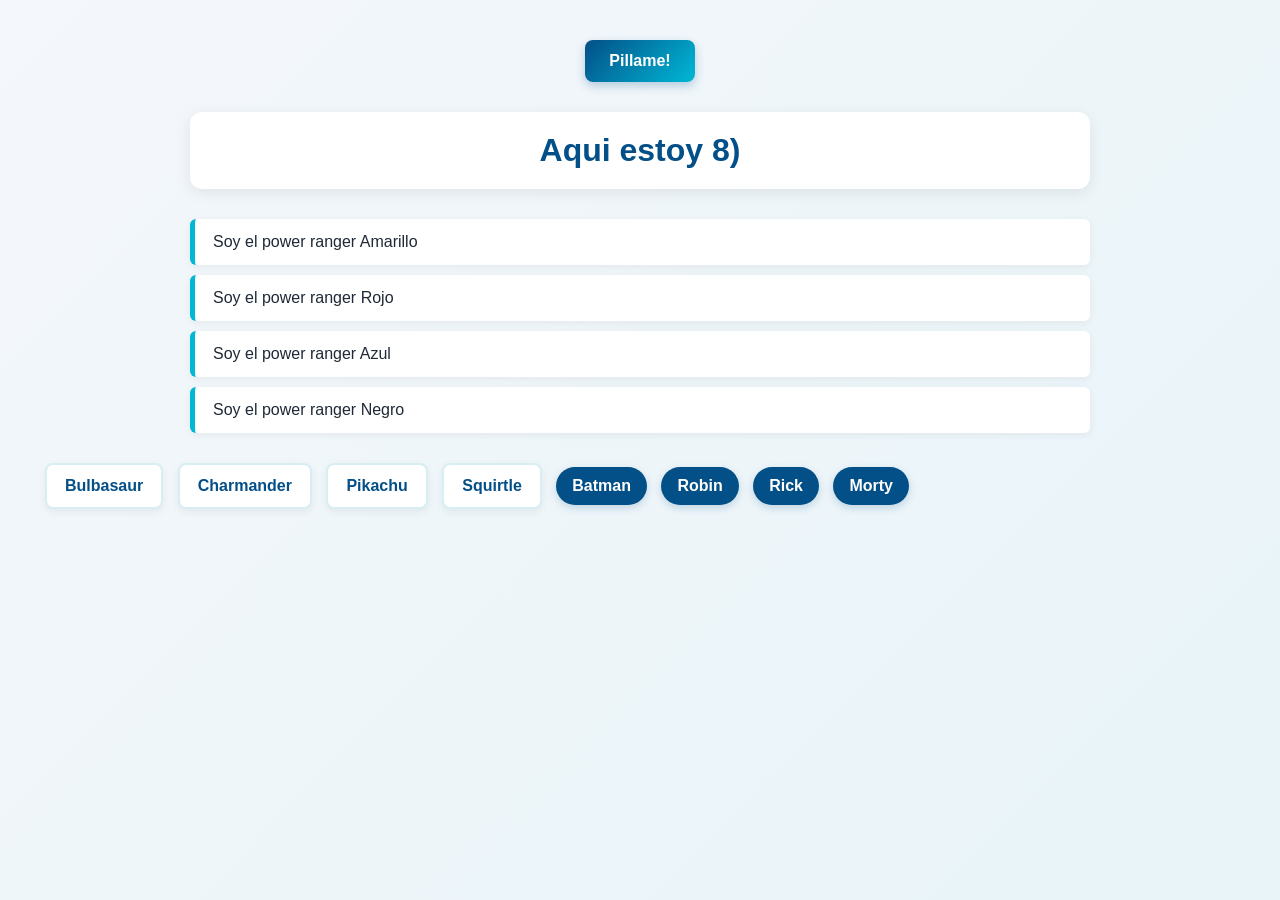
<file: Ejercicios DOM/ejercicio-01/index.html>
<!DOCTYPE html>
<html lang="en">  
<head>
    <meta charset="UTF-8">
    <meta name="viewport" content="width=device-width, initial-scale=1.0">
    <link rel="stylesheet" href="style.css">
    <script src="script.js" defer></script>
    <title>JavaScript Katas - Ejercicio 1</title>

   </head>
<body>

    <button class="showme">Pillame!</button>

    <h1 id="pillado">Aqui estoy 8)</h1>

    <p>Soy el power ranger Amarillo</p>
    <p>Soy el power ranger Rojo</p>
    <p>Soy el power ranger Azul</p>
    <p>Soy el power ranger Negro</p>

    <h4 class="pokemon">Bulbasaur</h4>
    <h4 class="pokemon">Charmander</h4>
    <h4 class="pokemon">Pikachu</h4>
    <h4 class="pokemon">Squirtle</h4>

    <span data-function="testMe">Batman</span>
    <span data-function="testMe">Robin</span>
    <span data-function="testMe">Rick</span>
    <span data-function="testMe">Morty</span>

</body>
</html>
</file>
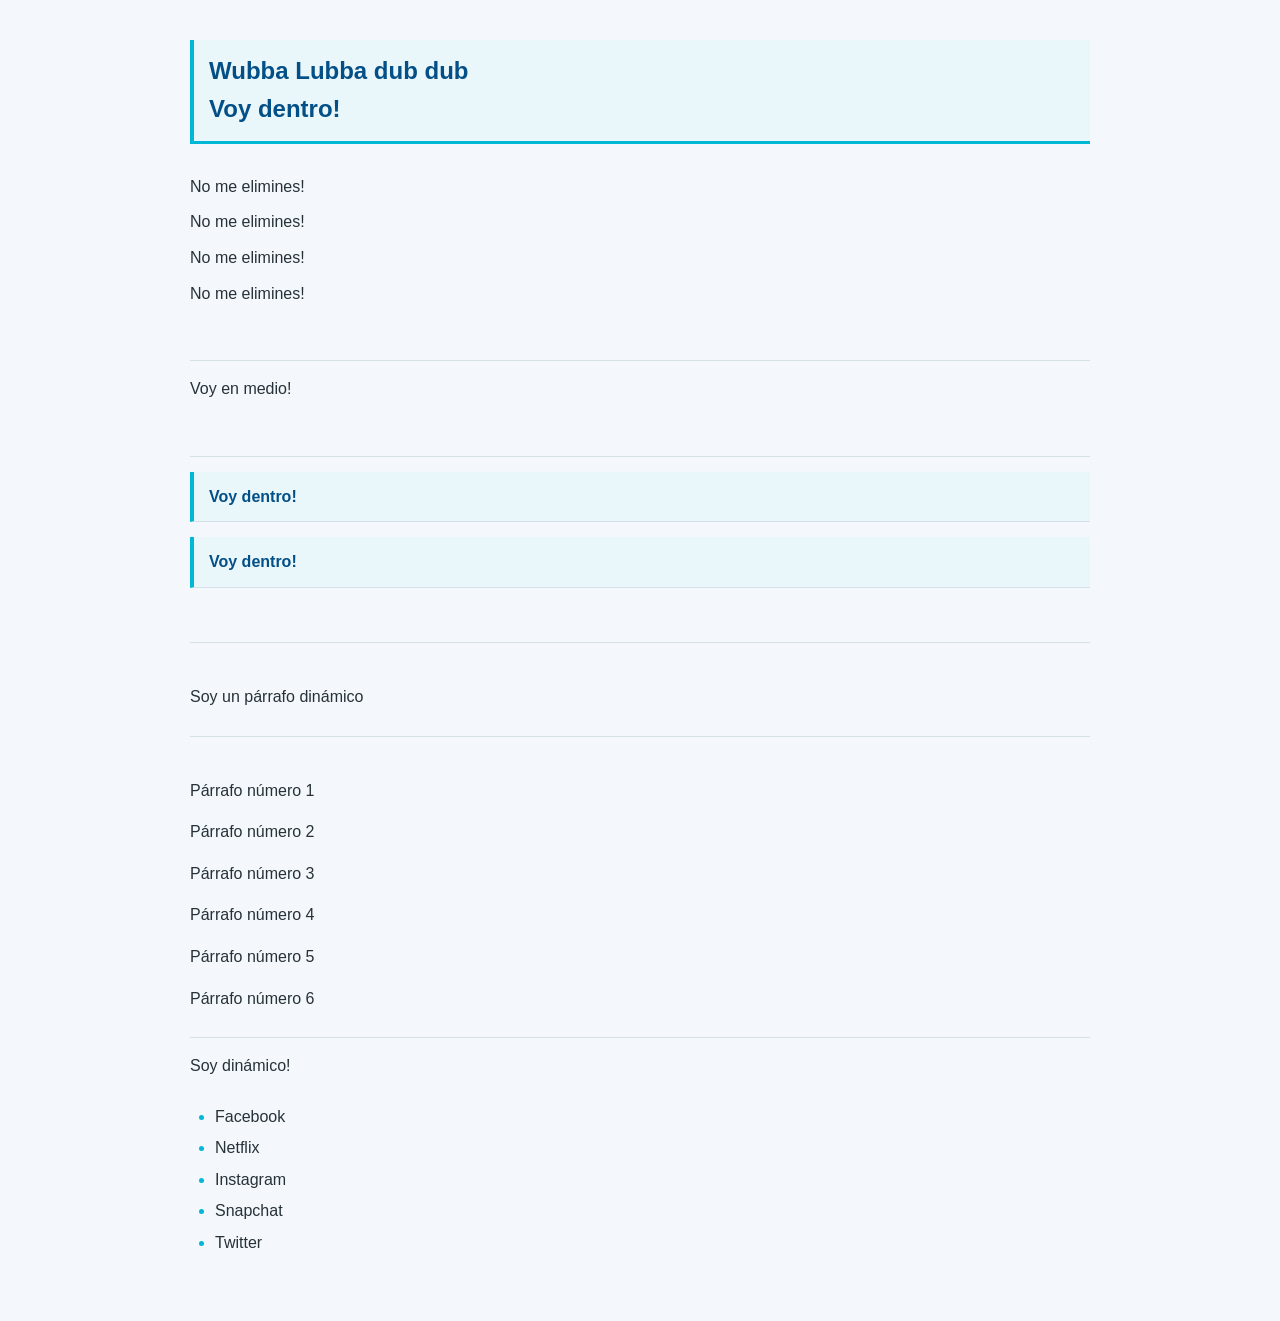
<file: Ejercicios DOM/ejercicio-02/index.html>
<!DOCTYPE html>
<html lang="en">
<head>
    <meta charset="UTF-8">
    <meta name="viewport" content="width=device-width, initial-scale=1.0">
     <link rel="stylesheet" href="style.css">
    <script src="script.js" defer></script>
    <title>JavaScript Katas - Ejercicio 2</title>

</head>

<body>

    <h2 class="fn-insert-here"></h2>

    <p class="fn-remove-me">Eliminame!</p>
    <p>No me elimines!</p>
    <p>No me elimines!</p>
    <p class="fn-remove-me">Eliminame!</p>
    <p>No me elimines!</p>
    <p class="fn-remove-me">Eliminame!</p>
    <p class="fn-remove-me">Eliminame!</p>
    <p>No me elimines!</p>

    <div></div>
    <div></div>

    <div class="fn-insert-here"></div>
    <div class="fn-insert-here"></div>

</body>
</html>
</file>
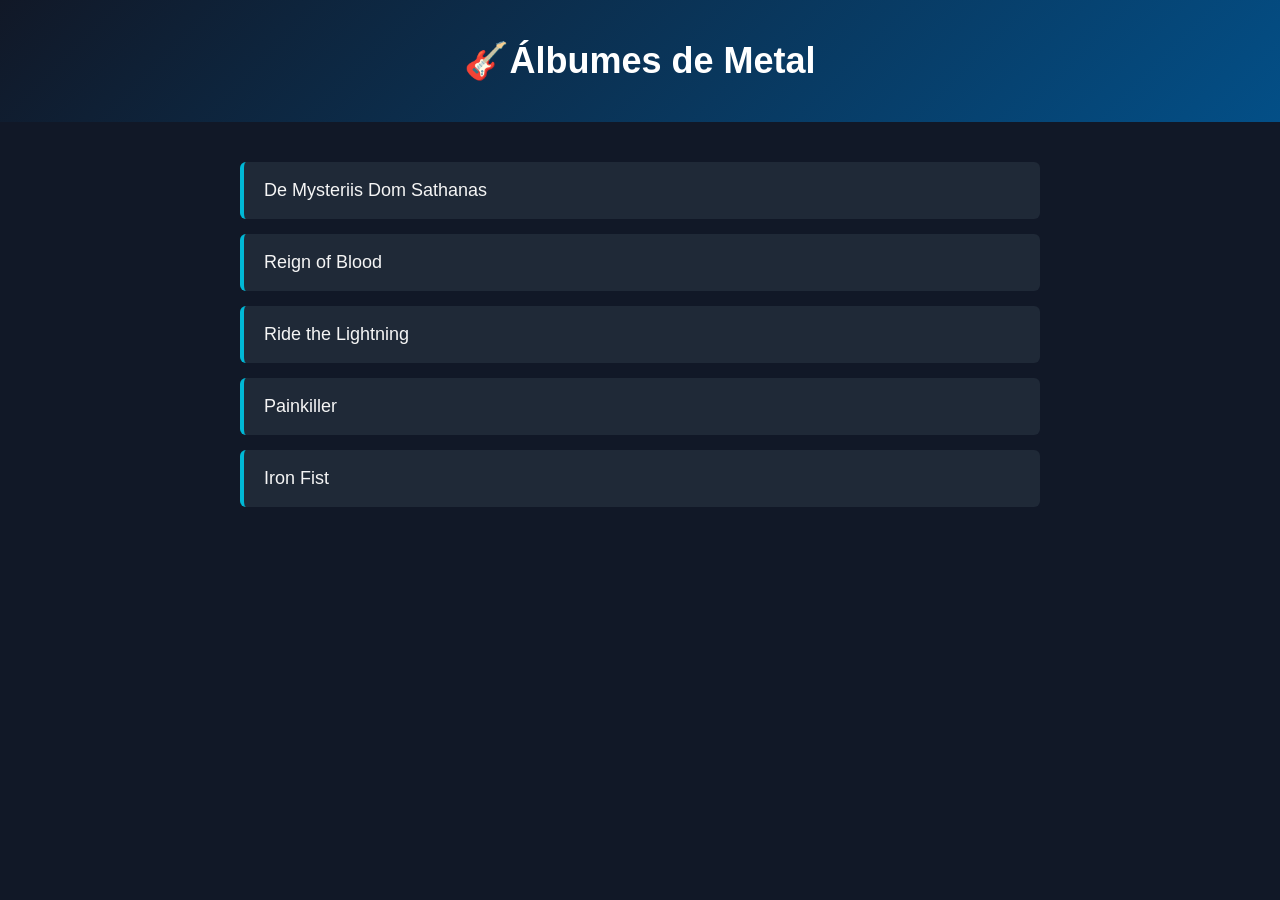
<file: Ejercicios DOM/ejercicio-05/index.html>
<!DOCTYPE html>
<html lang="es">
<head>
  <meta charset="UTF-8">
  <meta name="viewport" content="width=device-width, initial-scale=1.0">
  <title>Álbumes de Metal</title>
  <link rel="stylesheet" href="style.css">
  <script src="script.js" defer></script>
</head>
<body>

  <h1>🎸Álbumes de Metal </h1>

  <div id="albums-container"></div>

</body>
</html>
</file>
<file: Ejercicios DOM/ejercicio-01/style.css>
/* ==========================================
   CONFIGURACIÓN GENERAL
   ========================================== */

* {
    box-sizing: border-box;
    margin: 0;
    padding: 0;
}

body {
    font-family: Arial, Helvetica, sans-serif;
    background: linear-gradient(135deg, #f4f7fb, #e8f4f8);
    color: #1f2937;
    min-height: 100vh;
    padding: 40px;
}


/* ==========================================
   BOTÓN
   ========================================== */

.showme {
    display: block;
    margin: 0 auto 30px;
    padding: 12px 24px;

    border: none;
    border-radius: 8px;

    background: linear-gradient(135deg, #034f87, #00b8d6);
    color: white;

    font-size: 16px;
    font-weight: bold;

    cursor: pointer;

    box-shadow: 0 4px 10px rgba(3, 79, 135, 0.25);

    transition:
        transform 0.2s ease,
        box-shadow 0.2s ease;
}

.showme:hover {
    transform: translateY(-2px);
    box-shadow: 0 7px 15px rgba(3, 79, 135, 0.3);
}

.showme:active {
    transform: translateY(0);
}


/* ==========================================
   TÍTULO
   ========================================== */

#pillado {
    max-width: 900px;
    margin: 0 auto 30px;

    padding: 20px;

    text-align: center;

    background-color: white;

    border-radius: 12px;

    color: #034f87;

    box-shadow: 0 4px 15px rgba(0, 0, 0, 0.08);
}


/* ==========================================
   POWER RANGERS
   ========================================== */

p {
    max-width: 900px;
    margin: 10px auto;

    padding: 14px 18px;

    background-color: white;

    border-left: 5px solid #00b8d6;

    border-radius: 6px;

    box-shadow: 0 2px 8px rgba(0, 0, 0, 0.06);

    transition:
        transform 0.2s ease,
        box-shadow 0.2s ease;
}

p:hover {
    transform: translateX(5px);
    box-shadow: 0 4px 12px rgba(0, 0, 0, 0.1);
}


/* ==========================================
   POKÉMON
   ========================================== */

.pokemon {
    display: inline-block;

    margin: 20px 5px 10px;

    padding: 12px 18px;

    background-color: white;

    color: #034f87;

    border: 2px solid #d7eef3;

    border-radius: 8px;

    box-shadow: 0 3px 8px rgba(0, 0, 0, 0.06);

    transition:
        transform 0.2s ease,
        background-color 0.2s ease;
}

.pokemon:hover {
    transform: translateY(-3px);

    background-color: #e8f8fb;
}


/* ==========================================
   PERSONAJES
   ========================================== */

[data-function="testMe"] {
    display: inline-block;

    margin: 20px 5px 0;

    padding: 10px 16px;

    background-color: #034f87;

    color: white;

    border-radius: 20px;

    font-weight: bold;

    box-shadow: 0 3px 8px rgba(3, 79, 135, 0.2);

    transition:
        transform 0.2s ease,
        background-color 0.2s ease;
}

[data-function="testMe"]:hover {
    transform: translateY(-2px);

    background-color: #00b8d6;
}


/* ==========================================
   RESPONSIVE
   ========================================== */

@media (max-width: 768px) {

    body {
        padding: 25px 15px;
    }

    #pillado {
        padding: 15px;
    }

    .pokemon,
    [data-function="testMe"] {
        margin-top: 10px;
    }
}


@media (max-width: 480px) {

    body {
        padding: 20px 10px;
    }

    .showme {
        width: 100%;
    }

    .pokemon,
    [data-function="testMe"] {
        display: block;
        text-align: center;
        margin-left: 0;
        margin-right: 0;
    }
}
</file>
<file: Ejercicios DOM/ejercicio-02/style.css>
/* Configuración general */

* {
    box-sizing: border-box;
}

body {
    margin: 0;
    padding: 40px;

    font-family: Arial, Helvetica, sans-serif;

    background-color: #f4f7fb;
    color: #263238;

    line-height: 1.6;
}


/* Título */

h2 {
    max-width: 900px;
    margin: 0 auto 30px;

    padding-bottom: 12px;

    color: #034f87;

    border-bottom: 3px solid #00b8d6;
}


/* Párrafos */

body > p {
    max-width: 900px;
    margin: 10px auto;
}


/* Divs */

body > div {
    max-width: 900px;
    min-height: 40px;

    margin: 15px auto;
    padding: 10px 0;

    border-bottom: 1px solid #d5e1e6;
}


/* Divs con contenido */

.fn-insert-here {
    padding: 12px 15px;

    background-color: #eaf7fa;

    border-left: 4px solid #00b8d6;
}


/* Párrafos creados dentro de los div */

.fn-insert-here p {
    margin: 0;

    color: #034f87;
    font-weight: bold;
}


/* Lista */

body > ul {
    max-width: 900px;

    margin: 25px auto;
    padding-left: 25px;
}

body > ul li {
    margin-bottom: 6px;
}

body > ul li::marker {
    color: #00b8d6;
}


/* Responsive */

@media (max-width: 600px) {

    body {
        padding: 25px 15px;
    }

    h2,
    body > p,
    body > div,
    body > ul {
        width: 100%;
    }
}
</file>
<file: Ejercicios DOM/ejercicio-05/style.css>
* {
    box-sizing: border-box;
}

body {
    margin: 0;
    padding: 0;

    font-family: Arial, Helvetica, sans-serif;

    background-color: #111827;
    color: #f5f5f5;
}


/* Título */

h1 {
    margin: 0;
    padding: 40px 20px;

    text-align: center;

    background: linear-gradient(
        135deg,
        #111827,
        #034f87
    );

    color: white;

    font-size: 36px;
}


/* Contenedor de los álbumes */

#albums-container {
    width: 90%;
    max-width: 800px;

    margin: 40px auto;
}


/* Lista */

#albums-container ul {
    margin: 0;
    padding: 0;

    list-style: none;
}


/* Álbumes */

#albums-container li {
    margin-bottom: 15px;
    padding: 18px 20px;

    background-color: #1f2937;

    border-left: 4px solid #00b8d6;
    border-radius: 6px;

    font-size: 18px;

    transition: transform 0.2s ease,
                background-color 0.2s ease;
}

#albums-container li:hover {
    background-color: #273548;

    transform: translateX(5px);
}


/* Responsive */

@media (max-width: 600px) {

    h1 {
        padding: 30px 15px;
        font-size: 28px;
    }

    #albums-container {
        width: 92%;
        margin: 30px auto;
    }

    #albums-container li {
        font-size: 16px;
    }
}
</file>
